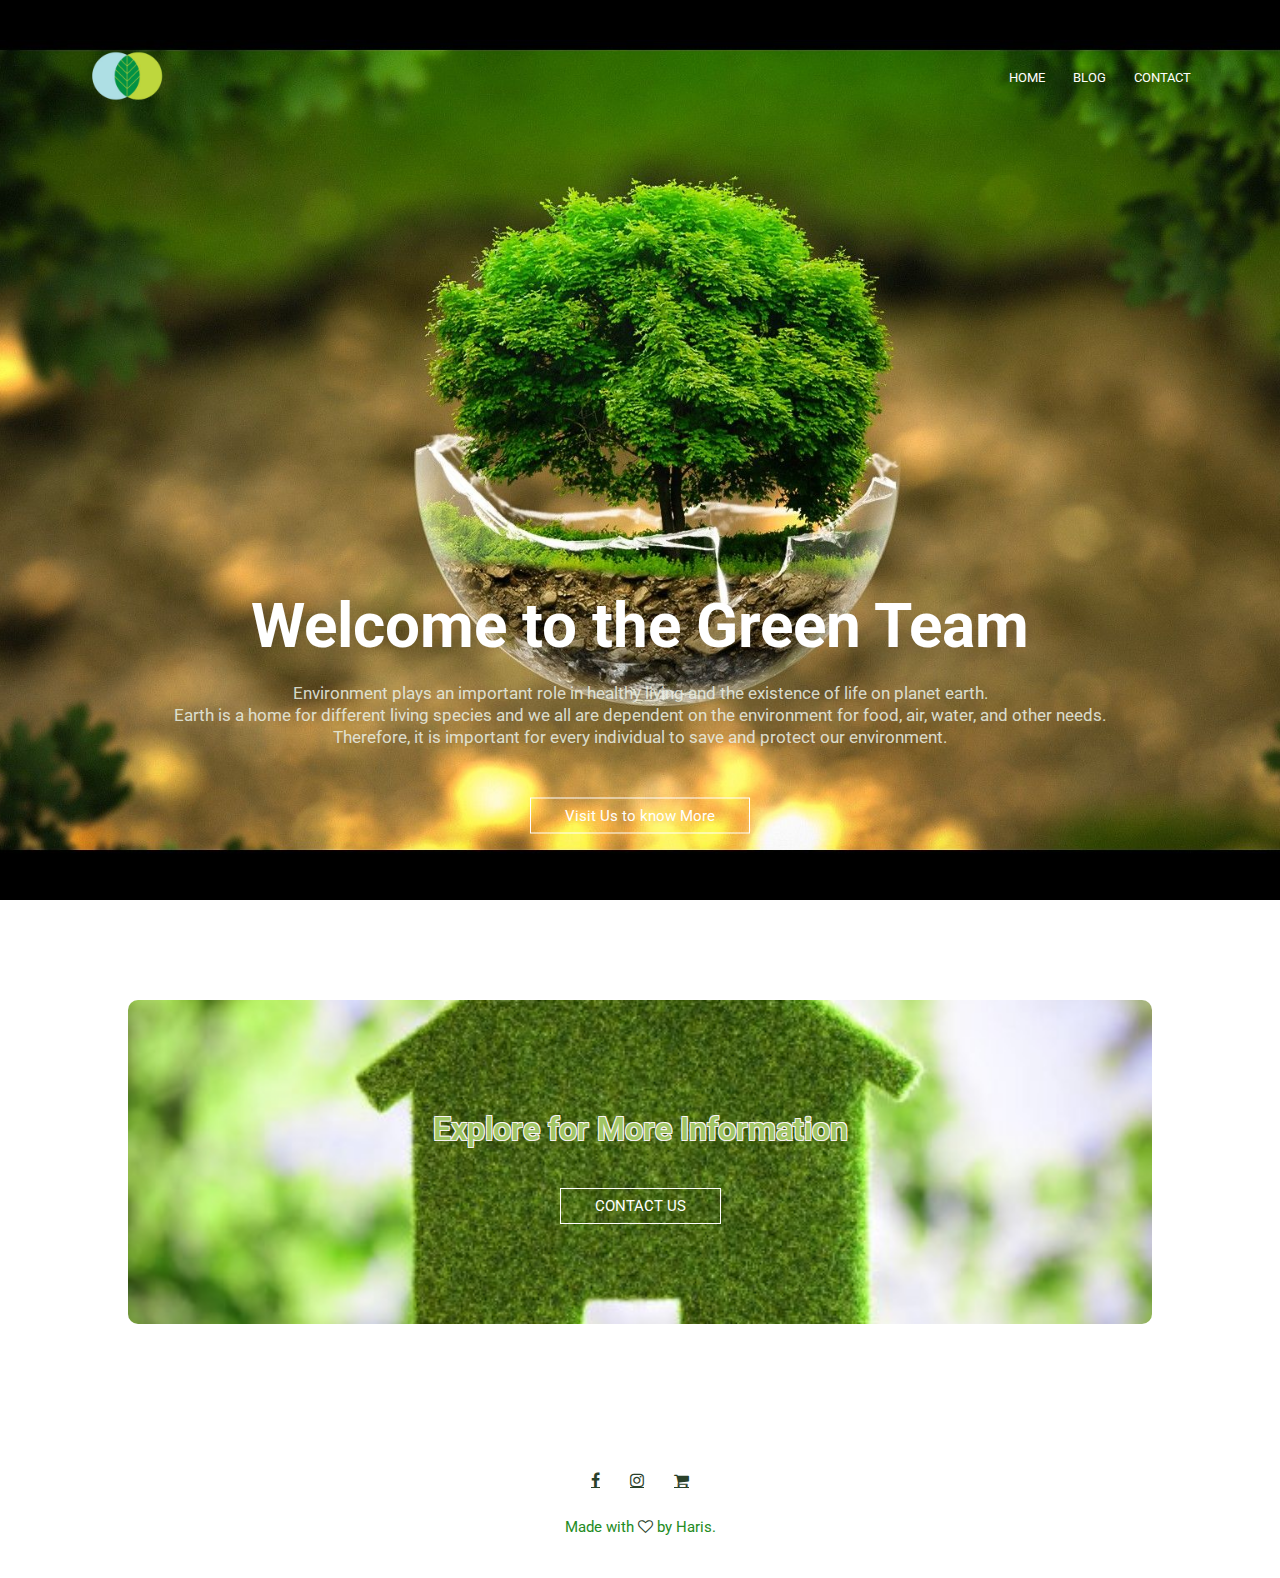
<file: index.html>
<!DOCTYPE html>
<head>
    <meta charset="UTF-8">
    <meta http-equiv="X-UA-Compatible" content="IE=edge">
    <meta name="viewport" content="width=device-width, initial-scale=1.0">
    <title>Go Green!</title>
    <link rel="stylesheet" href="style.css">
    <link rel="preconnect" href="https://fonts.gstatic.com">
    <link href="https://fonts.googleapis.com/css2?family=Roboto:wght@100;300;400;700&display=swap" rel="stylesheet">
    <link rel="stylesheet" href="https://cdnjs.cloudflare.com/ajax/libs/font-awesome/4.7.0/css/font-awesome.min.css">
</head>
<body>
    
    <section class = "header">
        <nav>
            <a href="index.html"><img src ="images/logo_leaf.png" 
                                  width="100"
                                  height="100"/> </a>
            <div class="nav-links" id="navLinks">
                
                <ul>
                    <li><a href="index.html">HOME</a></li>
                    <li><a href="blog.html">BLOG</a></li>
                    <li><a href="contact.html">CONTACT</a></li>
                </ul>
            </div>
          
        </nav>
    <div class="text-box">
        <h1>Welcome to the Green Team</h1>
        <p>Environment plays an important role in healthy living
             and the existence of life on planet earth. <br> Earth is a 
             home for different living species and we all are dependent 
             on the environment for food, air, water, and other needs. 
             <br>Therefore, it is important for every individual to save and protect our environment.
            </p>
            <a href="https://www.mme.gov.qa/cui/index.dox?siteID=2"
             class="hero-btn">Visit Us to know More</a>
    </div>
    </section>

     <!-----------Contact Us ----->
     <section class="cta">
        <h3>Explore for More Information</h3> 
        <a href="http://www.mme.gov.qa/cui/view.dox?id=593&siteID=2" class="hero-btn">CONTACT US</a>       
    </section>

    <!-----------Footer ----->
    <section class="footer">
        <div class="icons">
            <a href="https://www.facebook.com/IPCC" class="fa fa-facebook-f"></a>
            <a href="https://www.instagram.com/ipcc/?hl=en" class="fa fa-instagram"></a>
            <a href="https://www.ecohoy.com/" class="fa fa-shopping-cart" ></a>
        </div>
        <p>Made with <i class="fa fa-heart-o"></i> by Haris.</p>
    </section>

</body>
</html>
</file>
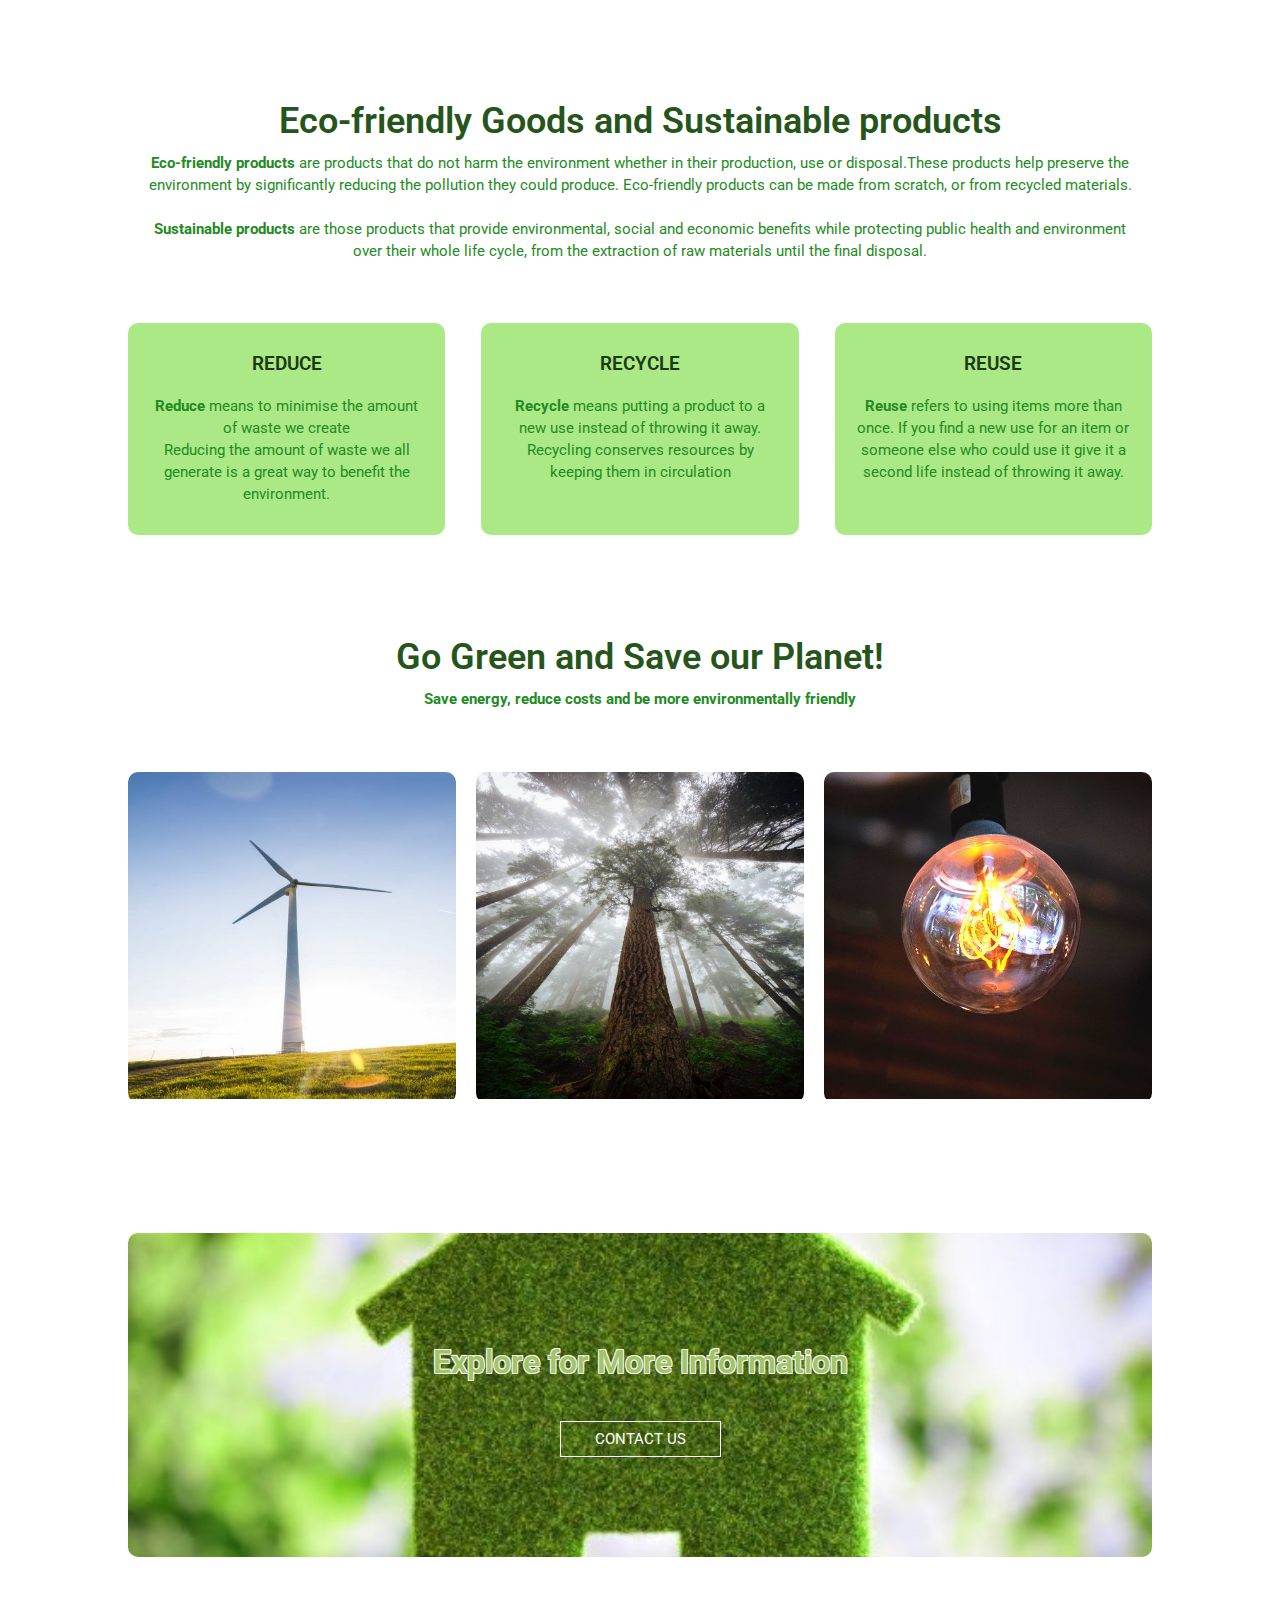
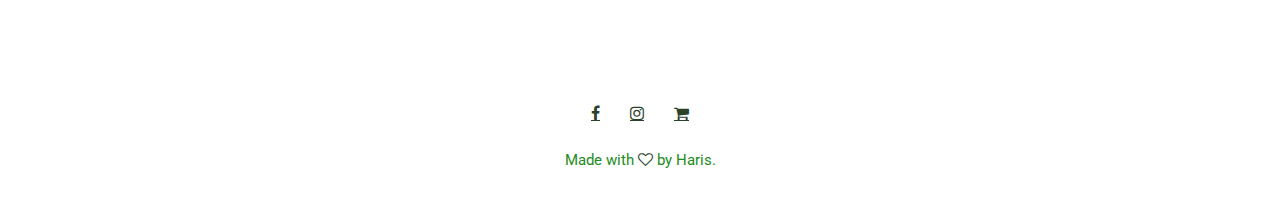
<file: blog.html>
<!DOCTYPE html>
<head>
    <meta charset="UTF-8">
    <meta http-equiv="X-UA-Compatible" content="IE=edge">
    <meta name="viewport" content="width=device-width, initial-scale=1.0">
    <title>Go Green!</title>
    <link rel="stylesheet" href="style.css">
    <link rel="preconnect" href="https://fonts.gstatic.com">
    <link href="https://fonts.googleapis.com/css2?family=Roboto:wght@100;300;400;700&display=swap" rel="stylesheet">
    <link rel="stylesheet" href="https://cdnjs.cloudflare.com/ajax/libs/font-awesome/4.7.0/css/font-awesome.min.css">
</head>
<body>


    <!----About---->
    <section class="info">
        <h2>Eco-friendly Goods and Sustainable products</h2>
        <p><strong>Eco-friendly products</strong> are products that do not harm the environment whether in their production, use or disposal.These products help preserve the environment by significantly reducing the pollution they could produce. Eco-friendly products can be made from scratch, or from recycled materials.
            <br><br>
            <strong>Sustainable products</strong> are those products that provide environmental, social and economic benefits while protecting public health and environment over their whole life cycle, from the extraction of raw materials until the final disposal. 
        </p>
        
        <div class="home_row">
            <div class="home_column">
                <h3>REDUCE</h3>
                <p>
                    <strong>Reduce</strong> means to minimise the amount of waste we create<br>
                    Reducing the amount of waste we all generate is a great way to benefit the environment.
                </p>
            </div>
            <div class="home_column">
                    <h3>RECYCLE</h3>
                    <p>
                        <strong>Recycle</strong> means putting a product to a new use instead of throwing it away.
                        <br>Recycling conserves resources by keeping them in circulation
                    </p>
            </div>
            <div class="home_column">  
                    <h3>REUSE</h3>
                    <p>
                        <strong>Reuse</strong> refers to using items more than once.
                        If you find a new use for an item or someone else who could use it give it a second life instead of throwing it away.
                    </p>
            </div>
            
        </div>
    </section>




    <!-------   WAYS TO GO GREEN------->
    <section class="go-green">
        <h2>Go Green and Save our Planet!</h2>
        <p>
            <strong>
            Save energy, reduce costs and be more environmentally friendly
        </strong>
        </p>
        <div class="home_row">
            <div class="column">
                <img src="images/wind.jpeg" >
                <div class="layer">
                    <h4>Sustainable Energy</h4>
                </div>
            </div>
            <div class="column">
                <img src="images/plants.jpeg" >
                <div class="layer">
                    <h4>Plant Trees</h4>
                </div>
            </div>
            <div class="column">
                <img src="images/eco-tech.jpg" >
                <div class="layer">
                    <h4>Use Eco-friendly Tech</h4>
                </div>
            </div>

        </div>



    </section>

     <!-----------Contact Us ----->
     <section class="cta">
        <h3>Explore for More Information</h3> 
        <a href="http://www.mme.gov.qa/cui/view.dox?id=593&siteID=2" class="hero-btn">CONTACT US</a>      
    </section>

    <!-----------Footer ----->
    <section class="footer">
        <div class="icons">
            <a href="https://www.facebook.com/IPCC" class="fa fa-facebook-f"></a>
            <a href="https://www.instagram.com/ipcc/?hl=en" class="fa fa-instagram"></a>
            <a href="https://www.ecohoy.com/" class="fa fa-shopping-cart" ></a>
        </div>
        <p>Made with <i class="fa fa-heart-o"></i> by Haris.</p>
    </section>

</body>
</html>
</file>
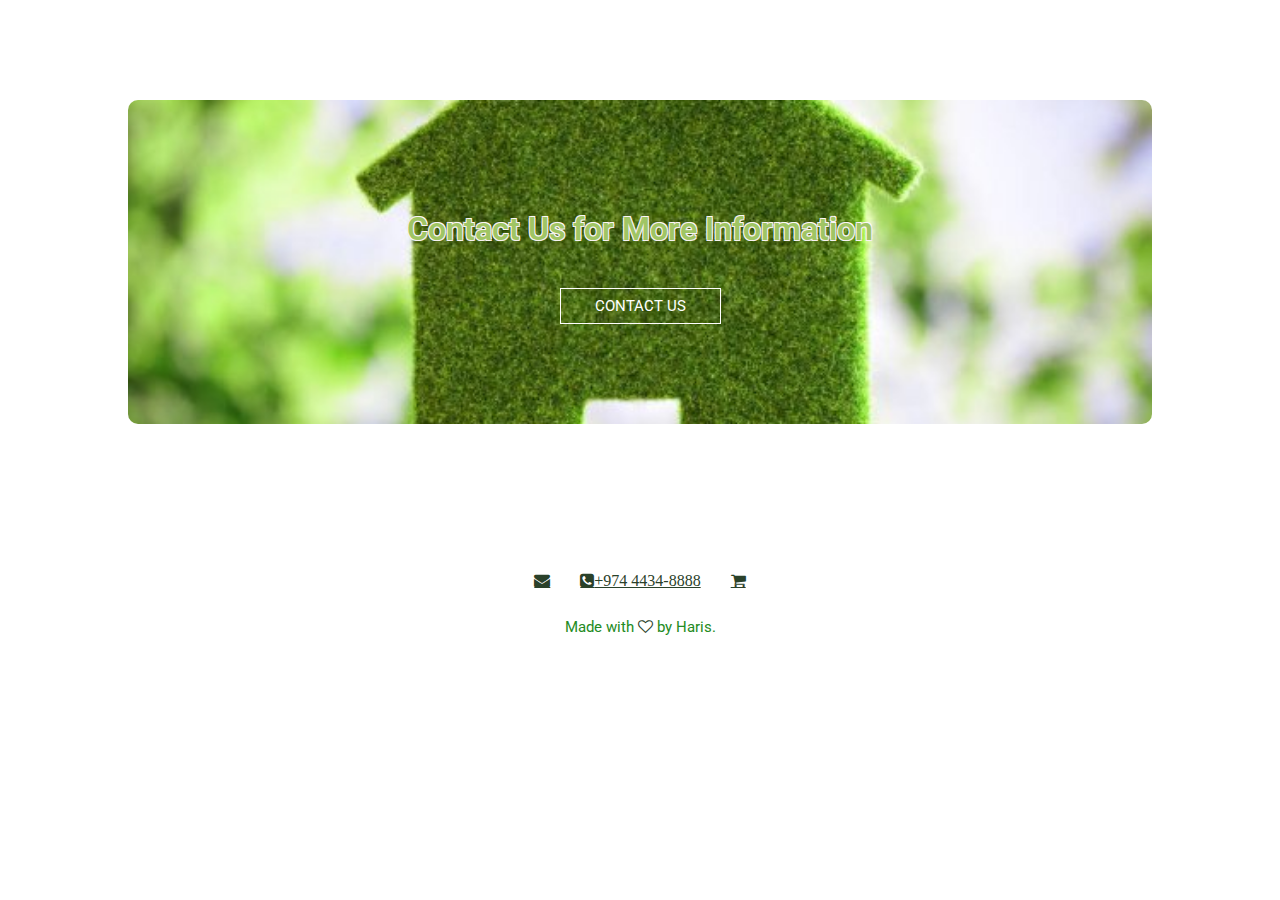
<file: contact.html>
<!DOCTYPE html>
<head>
    <meta charset="UTF-8">
    <meta http-equiv="X-UA-Compatible" content="IE=edge">
    <meta name="viewport" content="width=device-width, initial-scale=1.0">
    <title>Go Green!</title>
    <link rel="stylesheet" href="style.css">
    <link rel="preconnect" href="https://fonts.gstatic.com">
    <link href="https://fonts.googleapis.com/css2?family=Roboto:wght@100;300;400;700&display=swap" rel="stylesheet">
    <link rel="stylesheet" href="https://cdnjs.cloudflare.com/ajax/libs/font-awesome/4.7.0/css/font-awesome.min.css">
</head>
<body>
     <!-----------Contact Us ----->
     <section class="cta">
        <h3>Contact Us for More Information</h3> 
        <a href="http://www.mme.gov.qa/cui/view.dox?id=593&siteID=2" class="hero-btn">CONTACT US</a>      
    </section>

    <!-----------Footer ----->
    <section class="footer">
        <div class="icons">
            <a href="mailto:memac@batelco.com.bh" class="fa fa-envelope"></a>
            <a href="tel: +974 4434-8888" class="fa fa-phone-square" >+974 4434-8888</a>
            <a href="https://www.ecohoy.com/" class="fa fa-shopping-cart" ></a>
        </div>
        <p>Made with <i class="fa fa-heart-o"></i> by Haris.</p>
    </section>
</body>
</html>
</file>
<file: style.css>
*{
    margin: 0;
    padding: 0;
    font-family: 'Roboto', sans-serif;
}

.header{
    min-height: 100vh;
    width:  100%;
    background-image: url('images/landing_page.jpg');
    background-size: cover;
    background-position: center;
    position: relative;
}
nav{
    display: flex;
    padding: 2% 6%;
    justify-content: space-between;
    align-items: center;
}

.nav-links{
    flex: 1;
    text-align: right;
}
.nav-links ul li{
    list-style: none;
    display: inline-block;
    padding: 8px 12px;
    position: relative;
}
.nav-links ul li a{
    color: #fff;
    text-decoration: none;
    font-size: 13px;
    transition: 0.5s;
}

.nav-links ul li::after{
    content: '';
    width: 0%;
    height: 2px;
    background: #fff;
    display: block;
    margin: auto;
    transition: 0.5s;
}

.nav-links ul li:hover::after{
    width: 100%;
}

.nav-links ul li a:hover{
    font-size:14px;
}

.text-box{
    width: 90%;
    color: #fff;
    position: absolute;
    top: 79%;
    left: 50%;
    transform: translate(-50%,-50%);
    text-align: center;
}
.text-box h1{
    font-size: 62px;
}

.text-box p{
    margin: 10px 0 40px;
    font-size: 17px;
    font-style: bold;
    color:rgba(233, 240, 231, 0.87);

}
.hero-btn{
    display: inline-block;
    text-decoration: none;
    color: #fff;
    border: 1px solid #fff;
    padding: 8px 34px;
    font-size: 15px;
    background: transparent;
    position: relative;
    cursor: pointer;

}
.hero-btn:hover{
    border: 1px solid #fff;
    background: hsl(120, 60%, 34%);
    transition: 1s;
}

nav .fa{
    display: none;
}

/*---- eco-friendly and sustainable products info-----*/

.info{
    width: 80%;
    margin: auto;
    text-align: center;
    padding-top: 100px;
}

h2{
    color: rgb(37, 85, 27);
    font-size: 36px;
    font-weight: 600;
}

p{
    color: hsl(120, 60%, 34%);
    font-size: 15px;
    line-height: 22px;
    padding: 10px;
}

.home_row{
    margin-top: 5%;
    display: flex;
    justify-content: space-between;
}

.home_column{
    flex-basis: 31%;
    background: hsl(98, 69%, 72%);
    border-radius: 10px;
    margin-bottom: 5%;
    padding: 20px 12px;
    box-sizing: border-box;
     transition: 0.5s;
}
h3{
    text-align: center;
    font-weight: 600;
    margin: 10px 0;
    color: rgb(26, 58, 21);
}

.home_column:hover{
    box-shadow: 0 0 20px 0px rgba(14, 12, 12, 0.2);
}


/*------ go-green ------*/

.go-green{
    width: 80%;
    margin: auto;
    text-align: center;
    padding-top: 50px;
}

.column{
    flex-basis: 32%;
    border-radius: 10px;
    margin-bottom: 30px;
    position: relative;
    overflow: hidden;
}

.column img{
    width: 100%
}
.layer{
    background: transparent;
    height: 100%;
    width: 100%;
    position: absolute;
    top: 0;
    left: 0; 
    transition: 0.5%;
}
.layer:hover{
    background: rgba(33, 75, 43, 0.7);
}

.layer h4{
    text-align: center;
    font-weight: 600;
    font-size: 26px;
    margin: 10px 0;
    color: rgba(252, 255, 251,0);
    transition: 0.5s;
}
.layer:hover h4{
    color: rgb(252, 255, 251);
}

.cta{
    margin: 100px auto;
    width: 80%;
    background-image: url(images/contact-us.jpg);
    background-position: center;
    background-size: cover;
    border-radius: 10px;
    text-align: center;
    padding: 100px 0;
}
.cta h3{
    color: rgb(160, 197, 100);
    font-size: 32px;
    margin-bottom: 40px;
    padding: 0;
    text-shadow: -1px 1px 0 rgb(248, 243, 243),
                          1px 1px 0 rgb(241, 238, 238),
                         1px -1px 0 rgb(253, 249, 249),
                        -1px -1px 0 rgb(243, 232, 232);
}

.footer{
    width: 100%;
    text-align: center;
    padding: 30px 0;
}

.icons .fa{
    color: hsl(120, 21%, 21%);
    margin: 0 13px;
    cursor: pointer;
    padding: 18px 0;
}

.fa-heart-o{
    color: hsl(120, 21%, 21%);;
}
</file>
